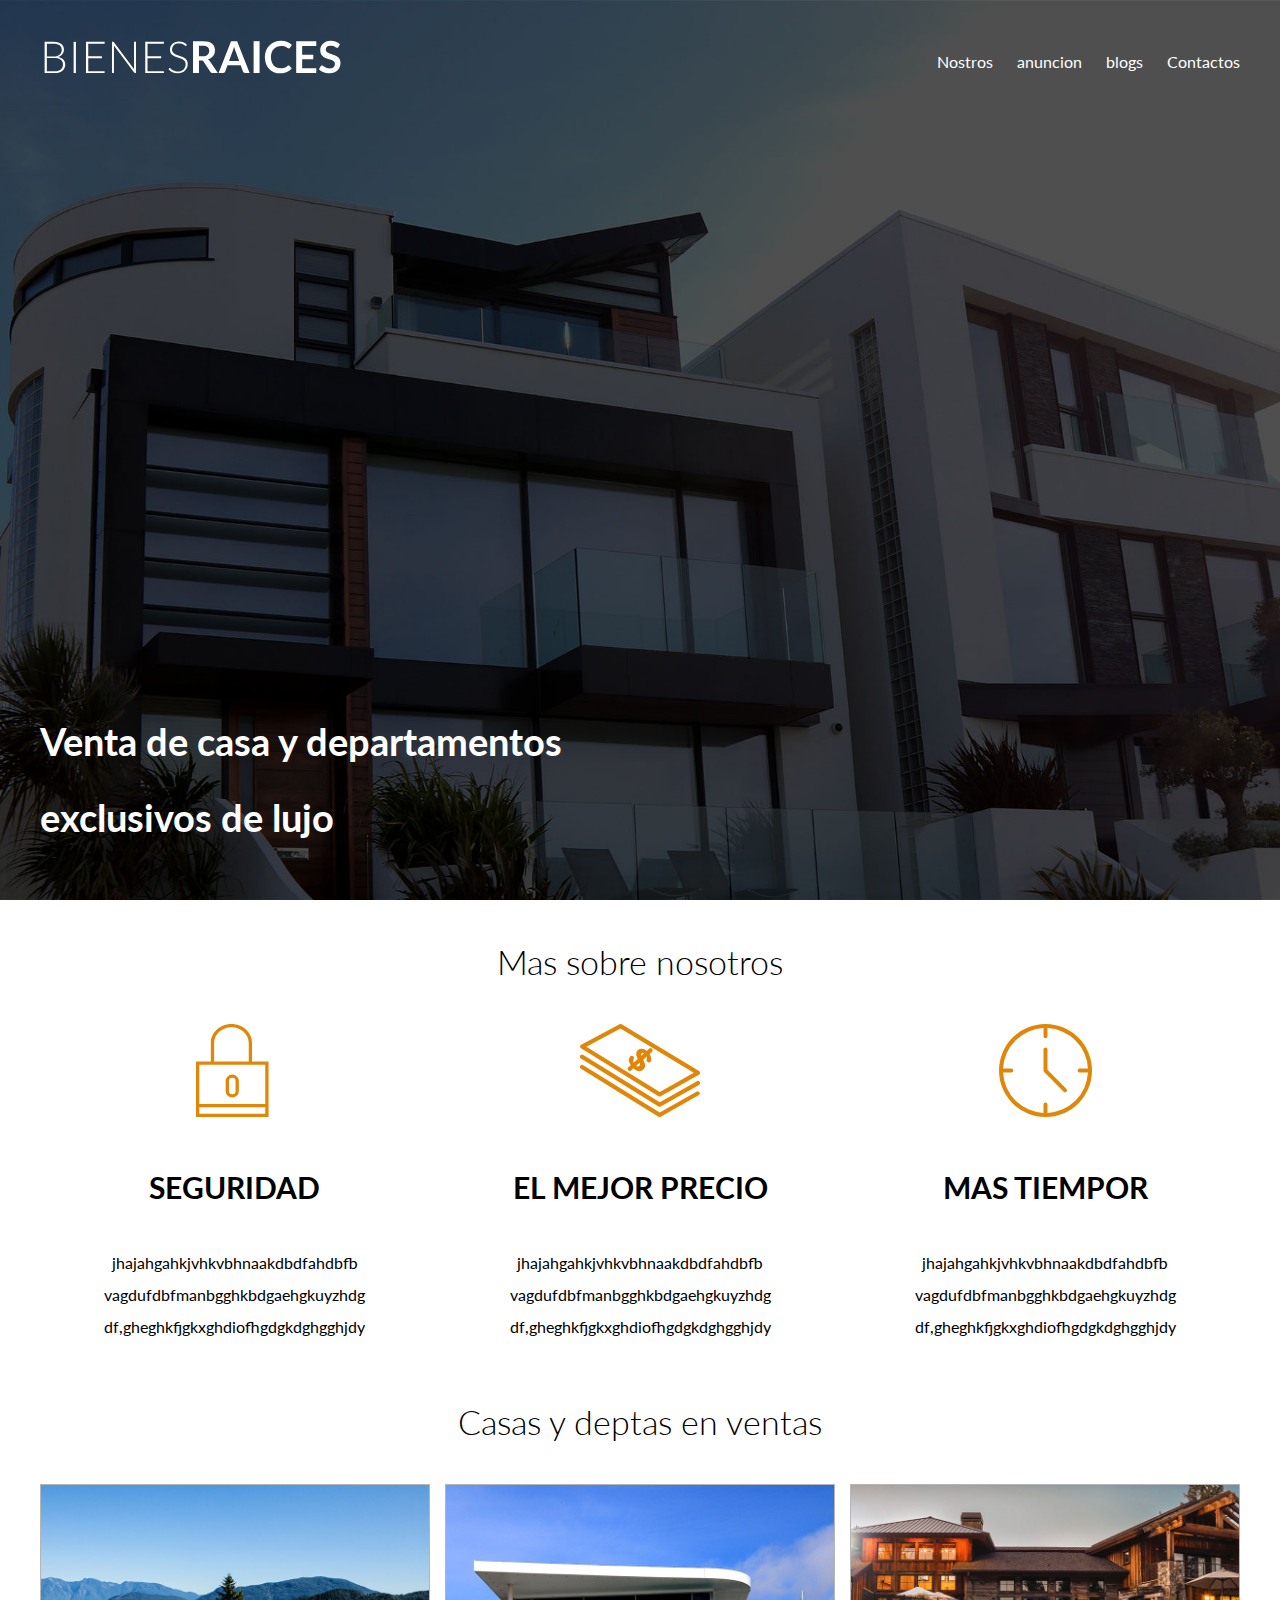
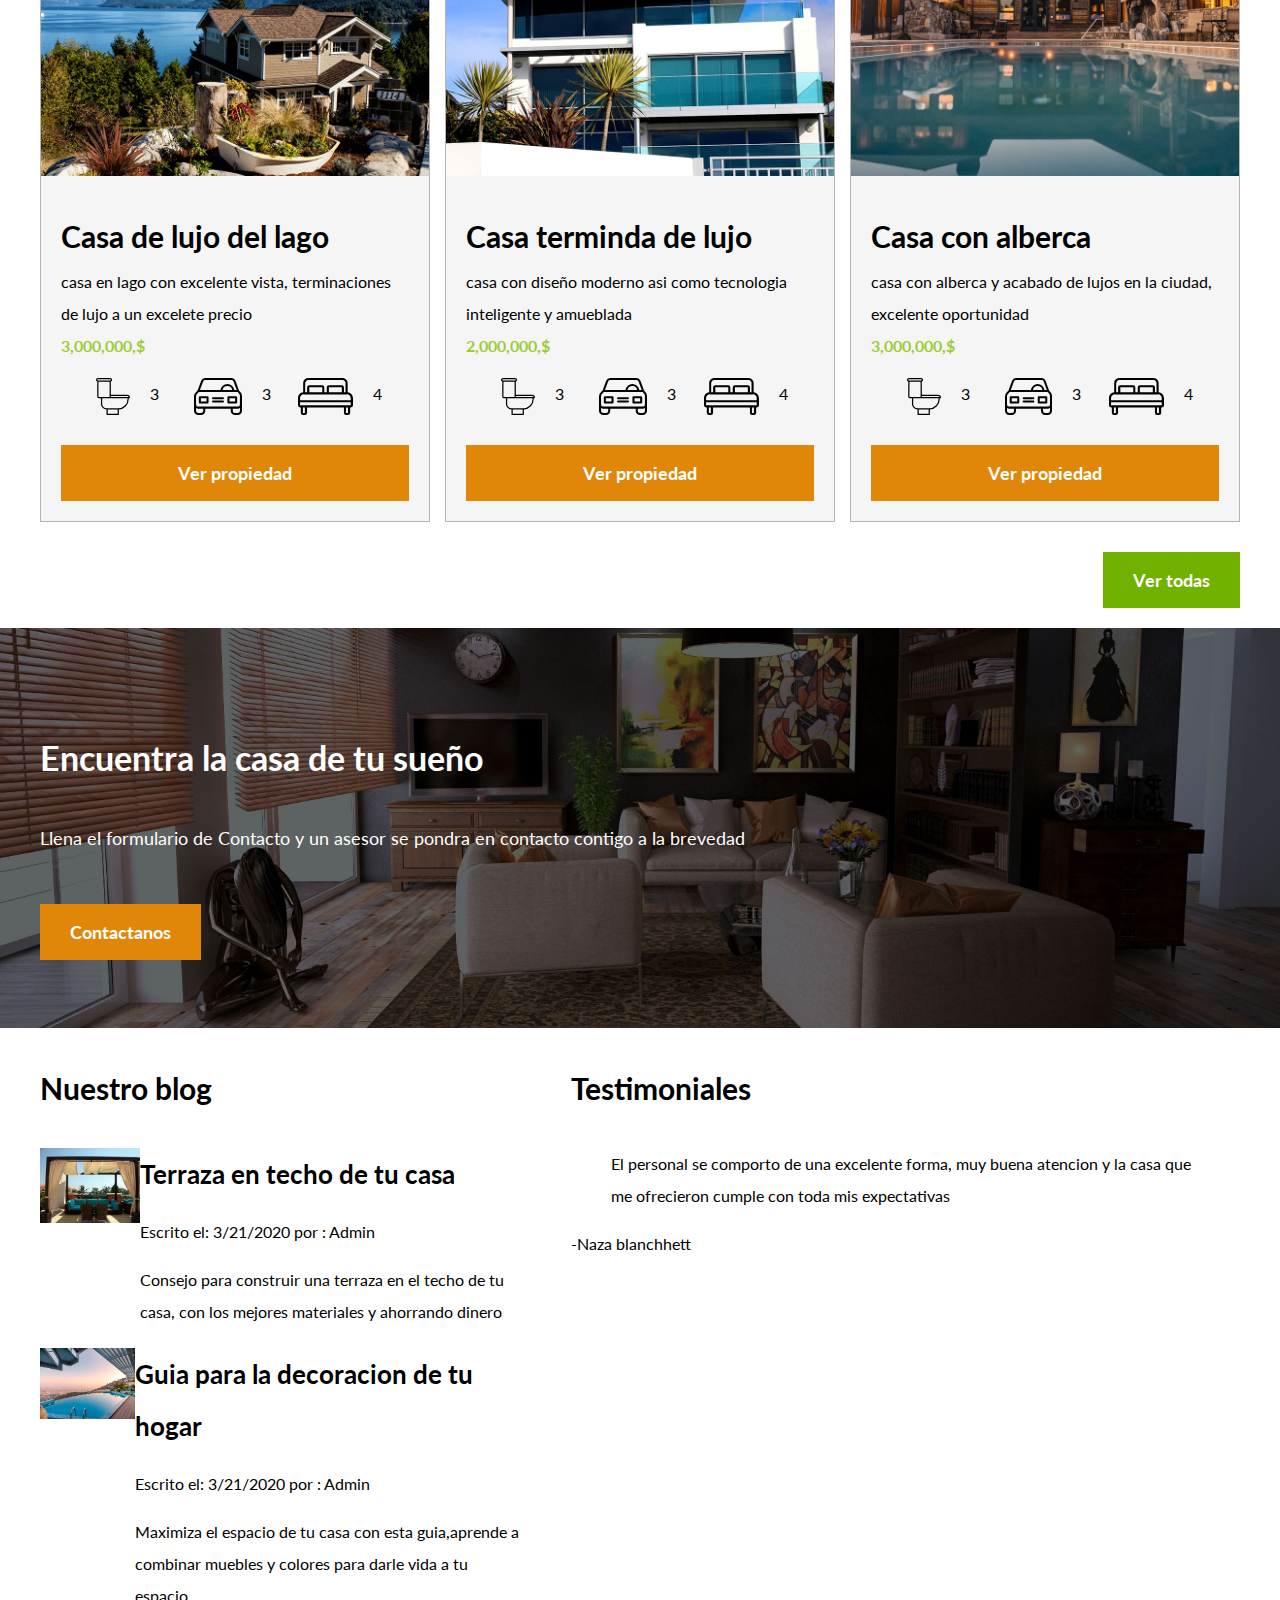
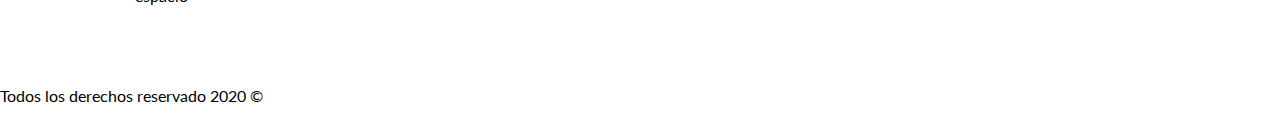
<file: index.html>
<!DOCTYPE html>
<html lang="en">
<head>
    <meta charset="UTF-8">
    <meta name="viewport" content="width=device-width, initial-scale=1.0">
    <title>Bienes raices</title>
    <link href="https://fonts.googleapis.com/css?family=Lato:300,400,700,900&display=swap" rel="stylesheet">
</head>
<link rel="stylesheet" href="css/Nomalize.css">
<link rel="stylesheet" href="css/style.css">
<body>
    
<header class="site-header inicio">
<div class="contenedor contenido-header">
    <div class="barra">
        <a href="/">
        <img src="img/logo.svg" alt="Logotipo de bienes raices">
        </a>
        <nav class="navegacion">
            <a href="nostros.html">Nostros</a>
            <a href="anuncion.html">anuncion</a>
            <a href="blogs.html">blogs</a>
            <a href="Contactos.html">Contactos</a>
        </nav>
    </div> <!--barra--> 
    <h1>Venta de casa y departamentos exclusivos de lujo</h1>
    </div> <!--contenedor--> 
 </header>
    
 <section class="contenedor section" >
    <h2 class="fw-300 centrar-texto" >Mas sobre nosotros</h2>
    <div class="icono-nosotros">
    <div class="icono">
        <img src="img/icono1.svg" alt="Icono de seguridad">
        <h3>Seguridad</h3>
        <p>jhajahgahkjvhkvbhnaakdbdfahdbfb vagdufdbfmanbgghkbdgaehgkuyzhdg df,gheghkfjgkxghdiofhgdgkdghgghjdy   
        </p>
    </div>
    
    <div class="icono">
        <img src="img/icono2.svg" alt="Icono de Mejor precio">
        <h3>el mejor precio</h3>
        <p>jhajahgahkjvhkvbhnaakdbdfahdbfb vagdufdbfmanbgghkbdgaehgkuyzhdg df,gheghkfjgkxghdiofhgdgkdghgghjdy</p>
    </div>
    
    <div class="icono">
        <img src="img/icono3.svg" alt="Icono de Mas tiempo">
        <h3>Mas tiempor</h3>
        <p>jhajahgahkjvhkvbhnaakdbdfahdbfb vagdufdbfmanbgghkbdgaehgkuyzhdg df,gheghkfjgkxghdiofhgdgkdghgghjdy</p>
    </div>
</div>  
</section>
<main class="contenedor section">
    <h2 class="fw-300 centrar-texto">Casas y deptas en ventas</h2>
    <div class="contenedor-anuncio" >
        <div class="anuncio">
            <img src="img/anuncio1.jpg" alt="Icono de casa de lujo del lago">
                <div class="contenido-anuncio" >
                <h3>Casa de lujo del lago</h3>
                <p>casa en lago con excelente vista, terminaciones de lujo a un excelete precio</p>
                <p class="precio">3,000,000,$</p>
                    
                    <ul class="iconos-caracteristicas" >
                        <li><img src="img/icono_wc.svg" alt="icono de baño">
                            <p>3</p>
                        </li>
                        
                        <li><img src="img/icono_estacionamiento.svg" alt="icono auto"><p>3</p> </li>
                        
                        <li><img src="img/icono_dormitorio.svg" alt="icono icono_dormitorio"> <p>4</p>
                        </li>
                        
                    </ul>
                    
                <a href="" class="botones boton-amarillos d-block">Ver propiedad</a>
            </div>
        </div>
         <div class="anuncio" >
            <img src="img/anuncio2.jpg" alt="Icono de casa terminda de lujo">
                <div class="contenido-anuncio" >
                    <h3>Casa terminda de lujo</h3>
                    <p>casa con diseño moderno asi como tecnologia inteligente y amueblada</p>
                    <p class="precio" >2,000,000,$</p>

                    <ul class="iconos-caracteristicas" >
                        <li><img src="img/icono_wc.svg" alt="icono de baño">
                            <p>3</p>
                        </li>
                        
                        <li><img src="img/icono_estacionamiento.svg" alt="icono auto"><p>3</p> </li>
                        
                        <li><img src="img/icono_dormitorio.svg" alt="icono icono_dormitorio"> <p>4</p>
                        </li>
                        
                    </ul>

                    <a href="" class="botones boton-amarillos d-block" >Ver propiedad</a>
                </div>
        </div>
         <div class="anuncio" >
            <img src="img/anuncio3.jpg" alt="Icono de casa con alberca">
                <div class="contenido-anuncio" >
                <h3>Casa con alberca</h3>
                <p>casa con alberca y acabado de lujos en la ciudad, excelente oportunidad</p>
                <p class="precio" >3,000,000,$</p>

                <ul class="iconos-caracteristicas" >
                        <li><img src="img/icono_wc.svg" alt="icono de baño">
                            <p>3</p>
                        </li>
                        
                        <li><img src="img/icono_estacionamiento.svg" alt="icono auto"><p>3</p> </li>
                        
                        <li><img src="img/icono_dormitorio.svg" alt="icono icono_dormitorio"> <p>4</p>
                        </li>
                        
                </ul>

                <a href="" class="botones boton-amarillos d-block" >Ver propiedad</a>
            </div>
        </div>
    </div>
    <div class="ver-todas" >
                <a href="anuncion.html" class="botones boton-verde">Ver todas</a>
    </div>  
</main>

<section class="imagen-contancto" >
    <div class="contenedor contenido-contacto" >
        <H2>Encuentra la casa de tu sueño</H2>
        <p>Llena el formulario de Contacto y un asesor se pondra en contacto contigo a la brevedad</p>
        <a href="Contactanos.html" class="botones boton-amarillos ">Contactanos</a>
    </div>  
</section>

<div class="seccion-inferior contenedor" >
<section class="blog">
    <h3>Nuestro blog</h3>
<article class="entrada-blog">
    <div class="imagen">   
    <img src="img/blog1.jpg" alt="entrada de blog">
</div>
    <div class="texto-entrada" >
        <h4>Terraza en techo de tu casa</h4>
        <p>Escrito el: 3/21/2020 por : Admin</p>
        <p>Consejo para construir una terraza en el techo de tu casa, con los mejores materiales y ahorrando dinero</p>
    </div>
    </article>
<article class="entrada-blog">
    <div class="imagen">
        <img src="img/blog2.jpg" alt="entrada de blog">
    </div>
    <div class="texto-entrada" >
        <h4>Guia para la decoracion de tu hogar</h4>
        <p>Escrito el: 3/21/2020 por : Admin</p>
        <p>Maximiza el espacio de tu casa con esta guia,aprende a combinar muebles y colores para darle vida a tu espacio</p>
    </div>
    </article>

</section>
<section class="testimoniales" >
    <h3>Testimoniales</h3>
        <blockquote>
            El personal se comporto de una excelente forma, muy buena atencion y
             la casa que me ofrecieron cumple con toda mis expectativas
        </blockquote>
    <p>-Naza blanchhett</p>
</section>
</div>

 <footer>
     <nav class="navegacion" >
        <a href="nostros.html">Nostros</a>
        <a href="anuncion.html">anuncion</a>
        <a href="blogs.html">blogs</a>
        <a href="Contactos.html">Contactos</a>
    </nav>
    <P>Todos los derechos reservado 2020 &copy;</P>
</footer>
</body>
</html>
</file>
<file: css/Nomalize.css>
/*! normalize.css v8.0.1 | MIT License | github.com/necolas/normalize.css */

/* Document
   ========================================================================== */

/**
 * 1. Correct the line height in all browsers.
 * 2. Prevent adjustments of font size after orientation changes in iOS.
 */

 html {
    line-height: 1.15; /* 1 */
    -webkit-text-size-adjust: 100%; /* 2 */
  }
  
  /* Sections
     ========================================================================== */
  
  /**
   * Remove the margin in all browsers.
   */
  
  body {
    margin: 0;
  }
  
  /**
   * Render the `main` element consistently in IE.
   */
  
  main {
    display: block;
  }
  
  /**
   * Correct the font size and margin on `h1` elements within `section` and
   * `article` contexts in Chrome, Firefox, and Safari.
   */
  
  h1 {
    font-size: 2em;
    margin: 0.67em 0;
  }
  
  /* Grouping content
     ========================================================================== */
  
  /**
   * 1. Add the correct box sizing in Firefox.
   * 2. Show the overflow in Edge and IE.
   */
  
  hr {
    box-sizing: content-box; /* 1 */
    height: 0; /* 1 */
    overflow: visible; /* 2 */
  }
  
  /**
   * 1. Correct the inheritance and scaling of font size in all browsers.
   * 2. Correct the odd `em` font sizing in all browsers.
   */
  
  pre {
    font-family: monospace, monospace; /* 1 */
    font-size: 1em; /* 2 */
  }
  
  /* Text-level semantics
     ========================================================================== */
  
  /**
   * Remove the gray background on active links in IE 10.
   */
  
  a {
    background-color: transparent;
  }
  
  /**
   * 1. Remove the bottom border in Chrome 57-
   * 2. Add the correct text decoration in Chrome, Edge, IE, Opera, and Safari.
   */
  
  abbr[title] {
    border-bottom: none; /* 1 */
    text-decoration: underline; /* 2 */
    text-decoration: underline dotted; /* 2 */
  }
  
  /**
   * Add the correct font weight in Chrome, Edge, and Safari.
   */
  
  b,
  strong {
    font-weight: bolder;
  }
  
  /**
   * 1. Correct the inheritance and scaling of font size in all browsers.
   * 2. Correct the odd `em` font sizing in all browsers.
   */
  
  code,
  kbd,
  samp {
    font-family: monospace, monospace; /* 1 */
    font-size: 1em; /* 2 */
  }
  
  /**
   * Add the correct font size in all browsers.
   */
  
  small {
    font-size: 80%;
  }
  
  /**
   * Prevent `sub` and `sup` elements from affecting the line height in
   * all browsers.
   */
  
  sub,
  sup {
    font-size: 75%;
    line-height: 0;
    position: relative;
    vertical-align: baseline;
  }
  
  sub {
    bottom: -0.25em;
  }
  
  sup {
    top: -0.5em;
  }
  
  /* Embedded content
     ========================================================================== */
  
  /**
   * Remove the border on images inside links in IE 10.
   */
  
  img {
    border-style: none;
  }
  
  /* Forms
     ========================================================================== */
  
  /**
   * 1. Change the font styles in all browsers.
   * 2. Remove the margin in Firefox and Safari.
   */
  
  button,
  input,
  optgroup,
  select,
  textarea {
    font-family: inherit; /* 1 */
    font-size: 100%; /* 1 */
    line-height: 1.15; /* 1 */
    margin: 0; /* 2 */
  }
  
  /**
   * Show the overflow in IE.
   * 1. Show the overflow in Edge.
   */
  
  button,
  input { /* 1 */
    overflow: visible;
  }
  
  /**
   * Remove the inheritance of text transform in Edge, Firefox, and IE.
   * 1. Remove the inheritance of text transform in Firefox.
   */
  
  button,
  select { /* 1 */
    text-transform: none;
  }
  
  /**
   * Correct the inability to style clickable types in iOS and Safari.
   */
  
  button,
  [type="button"],
  [type="reset"],
  [type="submit"] {
    -webkit-appearance: button;
  }
  
  /**
   * Remove the inner border and padding in Firefox.
   */
  
  button::-moz-focus-inner,
  [type="button"]::-moz-focus-inner,
  [type="reset"]::-moz-focus-inner,
  [type="submit"]::-moz-focus-inner {
    border-style: none;
    padding: 0;
  }
  
  /**
   * Restore the focus styles unset by the previous rule.
   */
  
  button:-moz-focusring,
  [type="button"]:-moz-focusring,
  [type="reset"]:-moz-focusring,
  [type="submit"]:-moz-focusring {
    outline: 1px dotted ButtonText;
  }
  
  /**
   * Correct the padding in Firefox.
   */
  
  fieldset {
    padding: 0.35em 0.75em 0.625em;
  }
  
  /**
   * 1. Correct the text wrapping in Edge and IE.
   * 2. Correct the color inheritance from `fieldset` elements in IE.
   * 3. Remove the padding so developers are not caught out when they zero out
   *    `fieldset` elements in all browsers.
   */
  
  legend {
    box-sizing: border-box; /* 1 */
    color: inherit; /* 2 */
    display: table; /* 1 */
    max-width: 100%; /* 1 */
    padding: 0; /* 3 */
    white-space: normal; /* 1 */
  }
  
  /**
   * Add the correct vertical alignment in Chrome, Firefox, and Opera.
   */
  
  progress {
    vertical-align: baseline;
  }
  
  /**
   * Remove the default vertical scrollbar in IE 10+.
   */
  
  textarea {
    overflow: auto;
  }
  
  /**
   * 1. Add the correct box sizing in IE 10.
   * 2. Remove the padding in IE 10.
   */
  
  [type="checkbox"],
  [type="radio"] {
    box-sizing: border-box; /* 1 */
    padding: 0; /* 2 */
  }
  
  /**
   * Correct the cursor style of increment and decrement buttons in Chrome.
   */
  
  [type="number"]::-webkit-inner-spin-button,
  [type="number"]::-webkit-outer-spin-button {
    height: auto;
  }
  
  /**
   * 1. Correct the odd appearance in Chrome and Safari.
   * 2. Correct the outline style in Safari.
   */
  
  [type="search"] {
    -webkit-appearance: textfield; /* 1 */
    outline-offset: -2px; /* 2 */
  }
  
  /**
   * Remove the inner padding in Chrome and Safari on macOS.
   */
  
  [type="search"]::-webkit-search-decoration {
    -webkit-appearance: none;
  }
  
  /**
   * 1. Correct the inability to style clickable types in iOS and Safari.
   * 2. Change font properties to `inherit` in Safari.
   */
  
  ::-webkit-file-upload-button {
    -webkit-appearance: button; /* 1 */
    font: inherit; /* 2 */
  }
  
  /* Interactive
     ========================================================================== */
  
  /*
   * Add the correct display in Edge, IE 10+, and Firefox.
   */
  
  details {
    display: block;
  }
  
  /*
   * Add the correct display in all browsers.
   */
  
  summary {
    display: list-item;
  }
  
  /* Misc
     ========================================================================== */
  
  /**
   * Add the correct display in IE 10+.
   */
  
  template {
    display: none;
  }
  
  /**
   * Add the correct display in IE 10.
   */
  
  [hidden] {
    display: none;
  }
</file>
<file: css/style.css>
html{
    box-sizing: border-box;
    font-size: 62.5%; /* Reset para REMS -62.5%= 10px de 16px**/
}
*, *:before, *:after {
    box-sizing: inherit;
}

body{
    font-family: 'Lato', sans-serif;
    font-size: 1.6rem;
    line-height: 2;
}
/*global*/
img {
    max-width: 100%;
}

.contenedor{
    width: 95%;
    max-width:120rem;
    margin:0 auto;
    
}
h1{
    font-size: 3.8rem;  
}
h2{
    font-size: 3.4rem;

}
h3{
    font-size: 3rem;
    
}
h4{
    font-size: 2.6rem;
}
/**utilidades**/
.section{
    margin-top: 2rem;
    margin-bottom: 2rem ;

}
.d-block{
    display: block!important;
}
.fw-300{
    font-weight: 300;
}
.centrar-texto{
    text-align: center;
}
.contenido-centrado{
    max-width:  800px;
}
/*botones*/
.botones{
    color: white;
    font-weight: 700;
    text-decoration: none;
    font-size: 1.8rem;
    padding: 1rem 3rem;
    margin-top: 3rem;
    display: inline-block;
    text-align: center;
    border: none;
    display: block;
    flex: 0 0 100%;
    
}
@media (min-width: 768px) {
    .botones {
        display: inline-block;
        flex: 0 0 auto;
    }
    .boton:hover {
        cursor: pointer;
   }
.boton-amarillos{
    background-color:#E08709;

}
.boton-verde{
    background-color:#71B100 ;

}
    
/* header*/
.site-header.inicio{
    background:url(../img/header.jpg) ;
    background-position: center center;
    background-size:cover;
    height: 100vh;
    min-height: 60rem;
}
.contenido-header{
    Height: 100%;
    display: flex;
    flex-direction: column;
    justify-content: space-between;
}
.contenido-header h1{
    color: white;
    padding-bottom: 2rem;
    max-width: 60rem;
    line-height: 2;

}
.barra{
    display: flex;
    justify-content: space-between;
    align-items: center;
    padding-top: 3rem;
}
/*navegacion*/
.navegacion a {
    color: #ffffff;
    text-decoration: none;
    font-size: 1.8rems;
    margin-right: 2rem;

}
.navegacion a:hover{
    color: yellowgreen;
}
.navegacion a:last-of-type{
    margin: 0;
}
.icono-nosotros{
    display: flex;
    justify-content: space-between;

}
.icono{
    flex-basis: calc(33.3% - 1rem);
    text-align: center;
}
.icono h3 {
    text-transform: uppercase;
}
/*anunicio*/
.contenedor-anuncio{
    display: flex;
    justify-content: space-between;
    

}
.anuncio{
    flex-basis: calc(33.3% - 1rem);
    border: 1px solid #b5b5b5;
    background-color: #f5f5f5;
   
}
.contenido-anuncio{

    padding: 2rem ;

}
.contenido-anuncio h3 {
    margin: 0;
}
.contenido-anuncio p {
    margin: 0;
}
.precio{
    color: yellowgreen;
    font-weight: 700;

}
.iconos-caracteristicas{

    list-style: none;
    padding: 0;
    display: flex;
    justify-content: space-evenly;

}
.iconos-caracteristicas li {
    /*flex: 1;*/
    display: flex;
}
.iconos-caracteristicas li img{
    margin-right: 2rem;
}

.ver-todas{
    display: flex;
    justify-content:flex-end

}
/* contacto home*/
.imagen-contancto{
    background-image: url(../img/encuentra.jpg);
    background-position: center center;
    background-size: cover;
    height: 40rem;
    display: flex;
    align-items: center;

}  
.contenido-contacto{
    flex: 1;
    color: white;

}
.contenido-contacto p {
    font-size: 1.8rem;
}
/*seccion inferior*/
.seccion-inferior{
    display: flex;
    justify-content:space-between;
}
.seccion-inferior .blog{
     flex-basis:60%;
    margin-right: 5rem;
    
}
.seccion-inferior .testimoniales{
    flex-basis:calc(40%-2rem);

}
.entrada-blog{
    display: flex;
    justify-content: space-between;
    margin-bottom: 2rem;
    

}
.entrada-blog :last-of-type{
    margin-bottom: 0em;
}
.entrada-blog .imagen{

    flex-basis: 40%;
}
.entrada-blog .texto-entrada{
    flex-basis: calc(60$-3rem);

}
.texto-entrada h4{
    margin: 0;
    line-height: 1,4;
}
</file>
